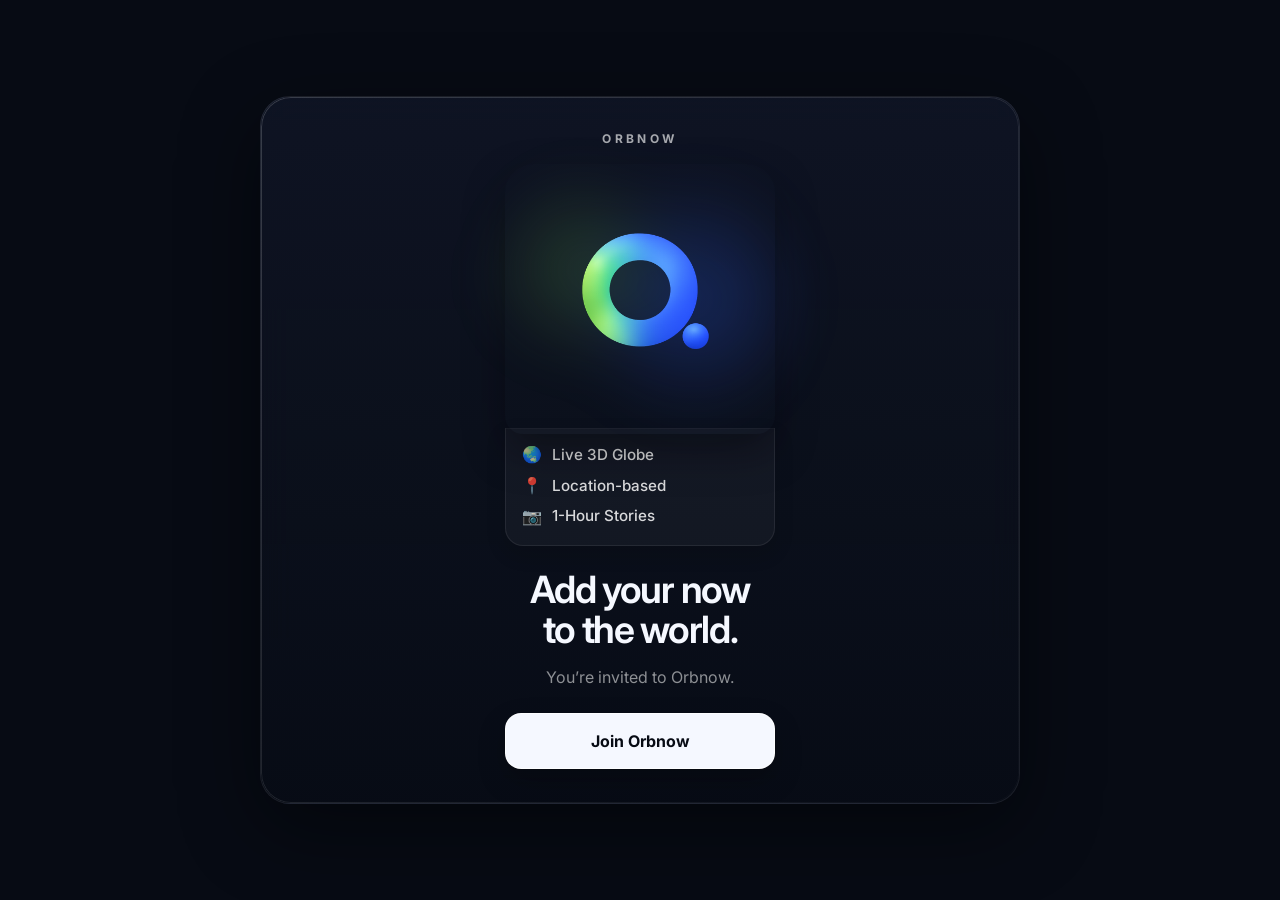
<file: index.html>
<!DOCTYPE html>
<html lang="en">
<head>
  <meta charset="UTF-8" />
  <meta name="viewport" content="width=device-width, initial-scale=1.0" />
  <title>Orbnow — Add your now to the world.</title>
  <meta name="description" content="Add your now to the world." />
  <meta name="theme-color" content="#070b14" />
  <meta property="og:title" content="Orbnow" />
  <meta property="og:description" content="Add your now to the world." />
  <meta property="og:type" content="website" />
  <meta property="og:image" content="https://orbnow.app/assets/orbnow-logo.jpg" />
  <meta property="og:url" content="https://orbnow.app/" />
  <meta property="og:site_name" content="Orbnow" />
  <meta property="og:image:width" content="1200" />
  <meta property="og:image:height" content="630" />
  <meta name="twitter:card" content="summary_large_image" />
  <link rel="preconnect" href="https://fonts.googleapis.com">
  <link rel="preconnect" href="https://fonts.gstatic.com" crossorigin>
  <link href="https://fonts.googleapis.com/css2?family=Inter:wght@400;500;600;700;800&display=swap" rel="stylesheet">
  <link rel="stylesheet" href="/styles.css" />
</head>
<body>
  <div class="bg-gradient"></div>
  <div class="bg-grid"></div>
  <div class="orb orb-a"></div>
  <div class="orb orb-b"></div>
  <div class="orb orb-c"></div>
  <div class="node node-a"></div>
  <div class="node node-b"></div>
  <div class="node node-c"></div>
  <div class="node node-d"></div>

  <main class="page-shell">
    <section class="hero-card">
      <div class="hero-topline">ORBNOW</div>

      <div class="logo-wrap">
        <div class="logo-glow"></div>
        <img class="logo" src="/assets/orbnow-logo.jpg" alt="Orbnow logo" />
      </div>

      <div class="meta-panel" aria-label="Orbnow features">
        <div class="meta-line"><span class="meta-icon">🌏</span><span>Live 3D Globe</span></div>
        <div class="meta-line"><span class="meta-icon">📍</span><span>Location-based</span></div>
        <div class="meta-line"><span class="meta-icon">📷</span><span>1-Hour Stories</span></div>
      </div>

      <h1 class="hero-title">Add your now<br>to the world.</h1>

      <p class="invite-copy">You’re invited to Orbnow.</p>

      <div class="cta-row">
        <a
          class="join-btn"
          href="https://apps.apple.com/us/app/orbnow/id6761145772"
          target="_blank"
          rel="noopener noreferrer"
        >
          Join Orbnow
        </a>
      </div>
    </section>
  </main>
</body>
</html>
</file>
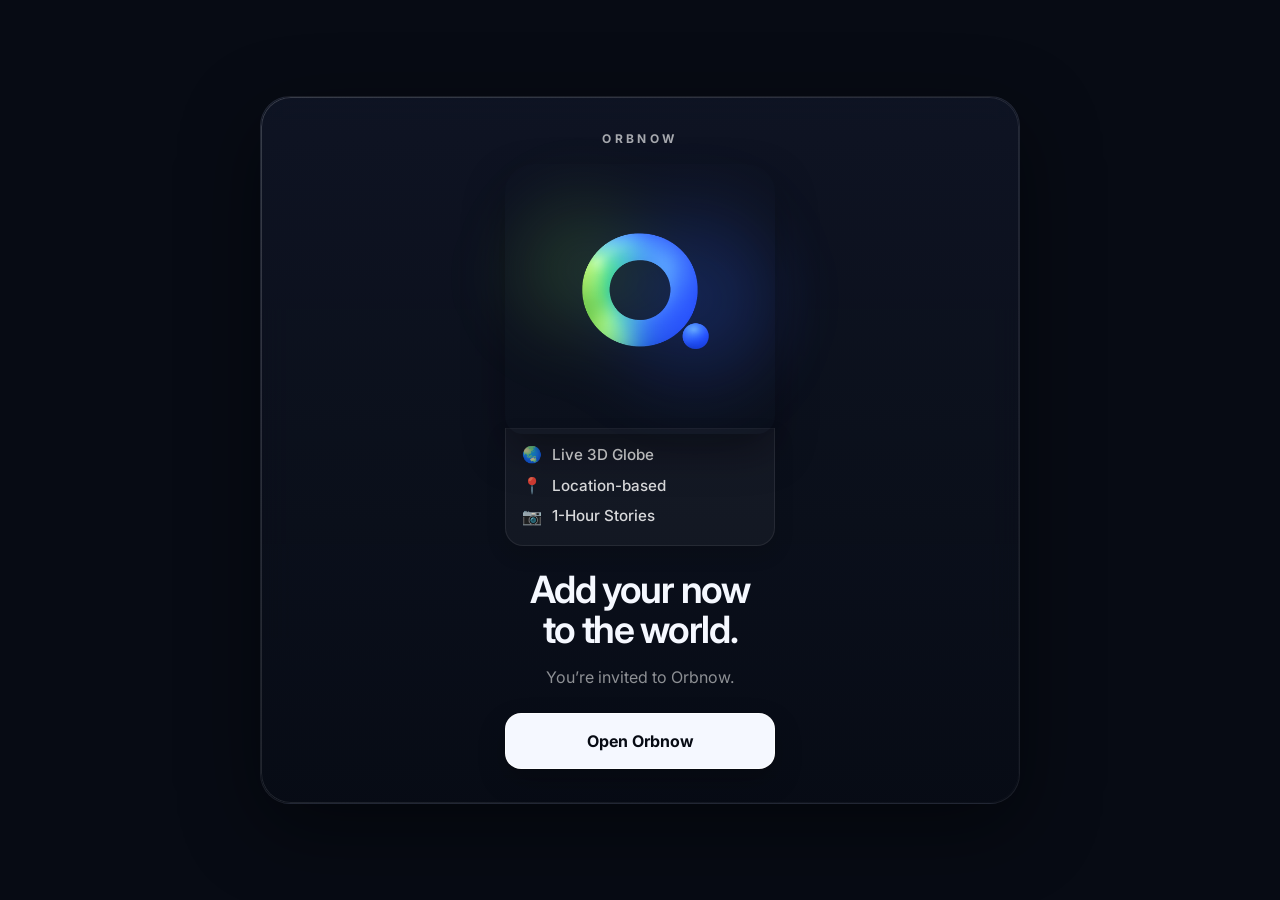
<file: invite/index.html>
<!DOCTYPE html>
<html lang="en">
<head>
  <meta charset="UTF-8" />
  <meta name="viewport" content="width=device-width, initial-scale=1.0" />

  <title>Join me on Orbnow</title>
  <meta name="description" content="Add me on Orbnow and see my now on the globe." />
  <meta name="theme-color" content="#070b14" />

  <meta property="og:title" content="Join me on Orbnow" />
  <meta property="og:description" content="Add me on Orbnow and see my now on the globe." />
  <meta property="og:type" content="website" />
  <meta property="og:image" content="https://orbnow.app/assets/orbnow-logo.jpg" />
  <meta property="og:url" content="https://orbnow.app/invite/" />
  <meta property="og:site_name" content="Orbnow" />

  <meta name="twitter:card" content="summary_large_image" />

  <link rel="preconnect" href="https://fonts.googleapis.com">
  <link rel="preconnect" href="https://fonts.gstatic.com" crossorigin>
  <link href="https://fonts.googleapis.com/css2?family=Inter:wght@400;500;600;700;800&display=swap" rel="stylesheet">
  <link rel="stylesheet" href="/styles.css" />
</head>
<body>
  <div class="bg-gradient"></div>
  <div class="bg-grid"></div>
  <div class="orb orb-a"></div>
  <div class="orb orb-b"></div>
  <div class="orb orb-c"></div>
  <div class="node node-a"></div>
  <div class="node node-b"></div>
  <div class="node node-c"></div>
  <div class="node node-d"></div>

  <main class="page-shell">
    <section class="hero-card">
      <div class="hero-topline">ORBNOW</div>

      <div class="logo-wrap">
        <div class="logo-glow"></div>
        <img class="logo" src="/assets/orbnow-logo.jpg" alt="Orbnow logo" />
      </div>

      <div class="meta-panel" aria-label="Orbnow features">
        <div class="meta-line"><span class="meta-icon">🌏</span><span>Live 3D Globe</span></div>
        <div class="meta-line"><span class="meta-icon">📍</span><span>Location-based</span></div>
        <div class="meta-line"><span class="meta-icon">📷</span><span>1-Hour Stories</span></div>
      </div>

      <h1 class="hero-title">Add your now<br>to the world.</h1>

      <p class="invite-copy">You’re invited to Orbnow.</p>

      <div class="cta-row">
        <a
          class="join-btn"
          href="#"
          id="openOrbnowBtn"
        >
          Open Orbnow
        </a>
      </div>
    </section>
  </main>

  <script>
  const appStoreUrl = "https://apps.apple.com/us/app/orbnow/id6761145772";
  const openBtn = document.getElementById("openOrbnowBtn");

  function inviteCodeFromPath() {
    const params = new URLSearchParams(window.location.search);
    const queryCode = params.get("code");

    if (queryCode) {
      return queryCode;
    }

    const parts = window.location.pathname.split("/").filter(Boolean);

    if (parts.length >= 2 && parts[0] === "invite") {
      return parts[1];
    }

    return null;
  }

  if (openBtn) {
    openBtn.addEventListener("click", function (event) {
      event.preventDefault();

      const code = inviteCodeFromPath();

      if (!code) {
        window.location.href = appStoreUrl;
        return;
      }

      const appUrl = "orbnow://invite/" + encodeURIComponent(code);

      let didLeavePage = false;

      const markLeftPage = function () {
        didLeavePage = true;
      };

      window.addEventListener("pagehide", markLeftPage, { once: true });
      window.addEventListener("blur", markLeftPage, { once: true });

      document.addEventListener("visibilitychange", function () {
        if (document.hidden) {
          didLeavePage = true;
        }
      }, { once: true });

      window.location.href = appUrl;

      setTimeout(function () {
        if (!didLeavePage && !document.hidden) {
          window.location.href = appStoreUrl;
        }
      }, 3000);
    });
  }
</script>
</body>
</html>
</file>
<file: styles.css>
:root {
  --bg: #070b14;
  --text: #f5f8ff;
  --line: rgba(255, 255, 255, 0.08);
  --shadow: 0 24px 80px rgba(0, 0, 0, 0.45);
}

* {
  box-sizing: border-box;
}

html,
body {
  margin: 0;
  min-height: 100%;
  width: 100%;
  overflow-x: hidden;
  font-family: "Inter", system-ui, -apple-system, BlinkMacSystemFont, "Segoe UI", sans-serif;
  background: var(--bg);
  color: var(--text);
}

body {
  position: relative;
}

/* =========================
   Background
========================= */

.bg-gradient,
.bg-grid,
.orb,
.node {
  position: fixed;
  inset: 0;
  pointer-events: none;
}

.bg-gradient {
  background:
    radial-gradient(circle at 50% 22%, rgba(43, 98, 255, 0.24), transparent 30%),
    radial-gradient(circle at 18% 76%, rgba(132, 232, 95, 0.16), transparent 24%),
    radial-gradient(circle at 84% 68%, rgba(89, 174, 255, 0.16), transparent 22%),
    linear-gradient(180deg, #07101b 0%, #060912 48%, #04070d 100%);
  z-index: -4;
}

.bg-grid {
  background-image:
    linear-gradient(rgba(255,255,255,0.03) 1px, transparent 1px),
    linear-gradient(90deg, rgba(255,255,255,0.03) 1px, transparent 1px);
  background-size: 42px 42px;
  mask-image: radial-gradient(circle at center, black 34%, transparent 90%);
  opacity: 0.45;
  z-index: -3;
}

.orb {
  filter: blur(100px);
  opacity: 0.7;
  z-index: -2;
}

.orb-a {
  inset: auto auto 10% 8%;
  width: 240px;
  height: 240px;
  background: rgba(132, 232, 95, 0.18);
}

.orb-b {
  inset: 10% 10% auto auto;
  width: 300px;
  height: 300px;
  background: rgba(47, 101, 255, 0.20);
}

.orb-c {
  inset: 34% auto auto 42%;
  width: 280px;
  height: 280px;
  background: rgba(88, 201, 255, 0.16);
}

.node {
  width: 12px;
  height: 12px;
  border-radius: 999px;
  background: radial-gradient(circle at 35% 35%, #d7f7ff 0%, #64a2ff 55%, #2b60ff 100%);
  box-shadow:
    0 0 0 8px rgba(101, 166, 255, 0.05),
    0 0 24px rgba(98, 162, 255, 0.45),
    0 0 60px rgba(52, 111, 255, 0.2);
  z-index: -1;
}

.node-a { inset: 18% auto auto 19%; }
.node-b { inset: 27% 20% auto auto; }
.node-c { inset: auto auto 16% 24%; }
.node-d { inset: auto 14% 20% auto; }

/* =========================
   Layout
========================= */

.page-shell {
  width: 100%;
  min-height: 100vh;
  display: grid;
  place-items: center;
  padding: 24px 16px;
}

.hero-card {
  width: 100%;
  max-width: 760px;
  text-align: center;
  padding: 34px 20px 34px;
  background: linear-gradient(180deg, rgba(16, 22, 38, 0.84), rgba(8, 12, 22, 0.78));
  border: 1px solid var(--line);
  border-radius: 30px;
  box-shadow: var(--shadow);
  backdrop-filter: blur(16px);
  position: relative;
  overflow: hidden;
}

.hero-card::before {
  content: "";
  position: absolute;
  inset: 0;
  border-radius: inherit;
  padding: 1px;
  background: linear-gradient(135deg, rgba(255,255,255,0.18), rgba(255,255,255,0.02));
  -webkit-mask:
    linear-gradient(#fff 0 0) content-box,
    linear-gradient(#fff 0 0);
  -webkit-mask-composite: xor;
  mask-composite: exclude;
  pointer-events: none;
}

.hero-topline {
  font-size: 12px;
  font-weight: 700;
  letter-spacing: 0.28em;
  color: rgba(255,255,255,0.64);
  margin-bottom: 18px;
}

/* =========================
   Logo as main visual
========================= */

.logo-wrap {
  position: relative;
  width: min(270px, 68vw);
  margin: 0 auto;
  z-index: 2;
}

.logo-glow {
  position: absolute;
  inset: -18px;
  border-radius: 999px;
  background:
    radial-gradient(circle at 30% 40%, rgba(132, 232, 95, 0.18), transparent 36%),
    radial-gradient(circle at 68% 50%, rgba(47, 101, 255, 0.28), transparent 48%);
  filter: blur(26px);
}

.logo {
  position: relative;
  width: 100%;
  display: block;
  border-radius: 28px 28px 18px 18px;
  box-shadow: 0 18px 40px rgba(0,0,0,0.35);
}

/* =========================
   Meta panel attached to logo
========================= */

.meta-panel {
  width: min(270px, 68vw);
  margin: -6px auto 0;
  padding: 14px 16px 16px;
  text-align: left;
  background: rgba(255,255,255,0.04);
  border: 1px solid rgba(255,255,255,0.08);
  border-top: none;
  border-radius: 0 0 18px 18px;
  box-shadow:
    inset 0 1px 0 rgba(255,255,255,0.03),
    0 8px 20px rgba(0,0,0,0.14);
  position: relative;
  z-index: 1;
}

.meta-line {
  display: flex;
  align-items: center;
  gap: 10px;
  font-size: 0.95rem;
  font-weight: 500;
  line-height: 1.55;
  color: rgba(255,255,255,0.84);
}

.meta-line + .meta-line {
  margin-top: 6px;
}

.meta-icon {
  width: 20px;
  flex-shrink: 0;
  text-align: center;
  font-size: 1rem;
}

/* =========================
   Title + invite copy
========================= */

.hero-title {
  width: min(340px, 68vw);
  margin: 24px auto 0;
  font-size: clamp(1.55rem, 6vw, 2.35rem);
  font-weight: 630;
  line-height: 1.08;
  letter-spacing: -0.035em;
}

.invite-copy {
  margin: 14px 0 0;
  font-size: 1rem;
  line-height: 1.5;
  color: rgba(255,255,255,0.54);
}

.fallback-copy {
  width: min(270px, 68vw);
  margin: 10px auto 0;
  font-size: 0.78rem;
  line-height: 1.45;
  color: rgba(255,255,255,0.38);
}

/* =========================
   CTA
========================= */

.cta-row {
  margin-top: 24px;
  display: flex;
  justify-content: center;
  position: relative;
  z-index: 3;
}

.join-btn {
  display: inline-flex;
  align-items: center;
  justify-content: center;
  width: min(270px, 68vw);
  min-height: 56px;
  padding: 0 18px;
  text-decoration: none;
  color: #070b14;
  font-size: 1rem;
  font-weight: 700;
  border-radius: 16px;
  background: #f5f8ff;
  border: 1px solid rgba(255,255,255,0.85);
  box-shadow: 0 12px 28px rgba(0,0,0,0.22);
  transition: transform 180ms ease, background 180ms ease, border-color 180ms ease;
}

.join-btn:hover {
  transform: translateY(-2px);
  background: #ffffff;
  border-color: #ffffff;
}

/* =========================
   Mobile
========================= */

@media (max-width: 640px) {
  .page-shell {
    padding: 20px 12px;
  }

  .hero-card {
    padding: 28px 16px 28px;
    border-radius: 24px;
  }

  .hero-topline {
    margin-bottom: 16px;
    font-size: 11px;
  }

  .logo-wrap {
    width: min(230px, 64vw);
  }

  .meta-panel {
    width: min(230px, 64vw);
    margin-top: -6px;
    padding: 13px 14px 15px;
  }

  .meta-line {
    gap: 9px;
    font-size: 0.9rem;
  }

  .meta-icon {
    width: 18px;
    font-size: 0.95rem;
  }

 .hero-title {
  width: min(310px, 64vw);
  margin: 20px auto 0;
  font-size: clamp(1.45rem, 7vw, 2.1rem);
  font-weight: 630;
  line-height: 1.08;
}
  .invite-copy {
    margin-top: 12px;
    font-size: 0.95rem;
  }

  .fallback-copy {
    width: min(230px, 64vw);
    font-size: 0.76rem;
  }

  .join-btn {
    width: min(230px, 64vw);
    min-height: 52px;
    font-size: 0.98rem;
    border-radius: 15px;
  }
}
</file>
